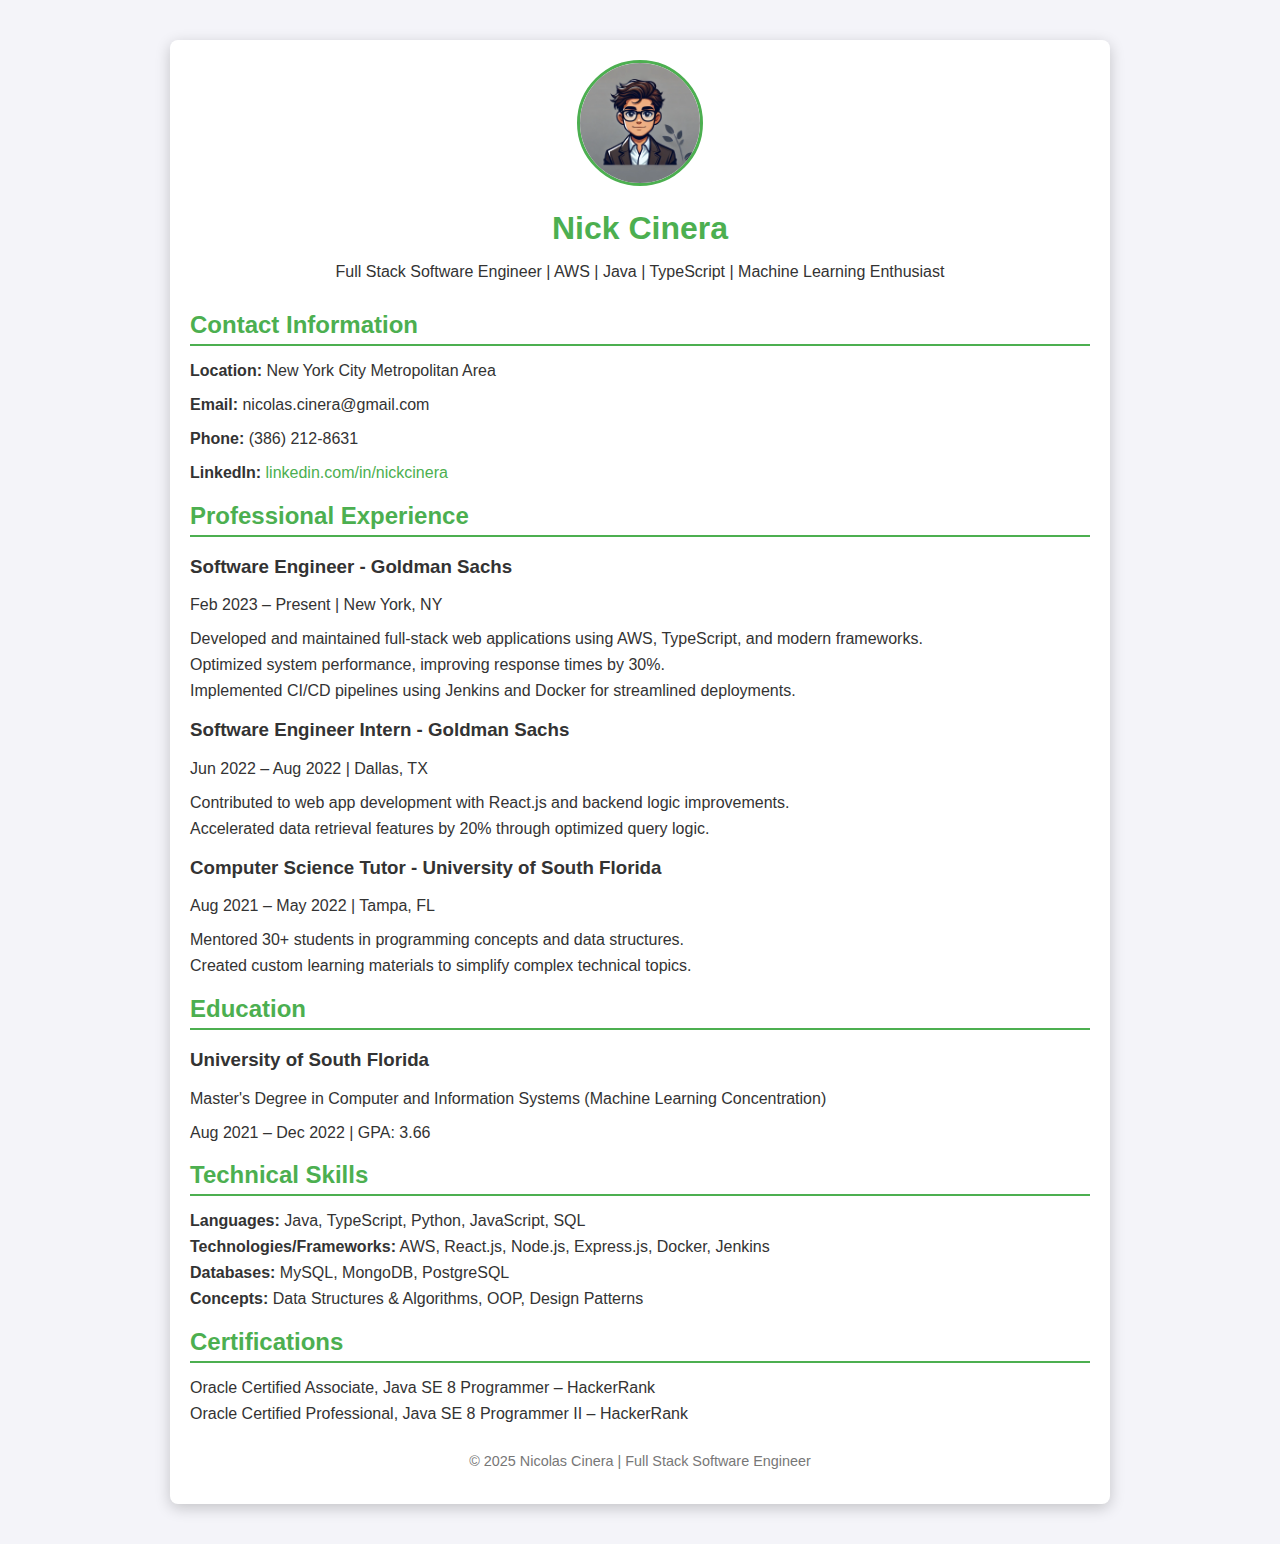
<file: index.html>
<!DOCTYPE html>
<html lang="en">
  <head>
    <meta charset="UTF-8" />
    <meta name="viewport" content="width=device-width, initial-scale=1.0" />
    <title>Nick Cinera - Full Stack Software Engineer</title>
    <link rel="stylesheet" href="styles.css" />
  </head>
  <body>
    <div class="container">
      <header>
        <img src="images/profile_picture.png" alt="Profile Picture" />
        <h1>Nick Cinera</h1>
        <p>
          Full Stack Software Engineer | AWS | Java | TypeScript | Machine
          Learning Enthusiast
        </p>
      </header>

      <section class="contact">
        <h2>Contact Information</h2>
        <p><b>Location:</b> New York City Metropolitan Area</p>
        <p><b>Email:</b> nicolas.cinera@gmail.com</p>
        <p><b>Phone:</b> (386) 212-8631</p>
        <p>
          <b>LinkedIn:</b>
          <a href="https://www.linkedin.com/in/nickcinera/" target="_blank"
            >linkedin.com/in/nickcinera</a
          >
        </p>
      </section>

      <section class="experience">
        <h2>Professional Experience</h2>
        <h3>Software Engineer - Goldman Sachs</h3>
        <p>Feb 2023 – Present | New York, NY</p>
        <ul>
          <li>
            Developed and maintained full-stack web applications using AWS,
            TypeScript, and modern frameworks.
          </li>
          <li>
            Optimized system performance, improving response times by 30%.
          </li>
          <li>
            Implemented CI/CD pipelines using Jenkins and Docker for streamlined
            deployments.
          </li>
        </ul>

        <h3>Software Engineer Intern - Goldman Sachs</h3>
        <p>Jun 2022 – Aug 2022 | Dallas, TX</p>
        <ul>
          <li>
            Contributed to web app development with React.js and backend logic
            improvements.
          </li>
          <li>
            Accelerated data retrieval features by 20% through optimized query
            logic.
          </li>
        </ul>

        <h3>Computer Science Tutor - University of South Florida</h3>
        <p>Aug 2021 – May 2022 | Tampa, FL</p>
        <ul>
          <li>
            Mentored 30+ students in programming concepts and data structures.
          </li>
          <li>
            Created custom learning materials to simplify complex technical
            topics.
          </li>
        </ul>
      </section>

      <section class="education">
        <h2>Education</h2>
        <h3>University of South Florida</h3>
        <p>
          Master's Degree in Computer and Information Systems (Machine Learning
          Concentration)
        </p>
        <p>Aug 2021 – Dec 2022 | GPA: 3.66</p>
      </section>

      <section class="skills">
        <h2>Technical Skills</h2>
        <ul>
          <li><b>Languages:</b> Java, TypeScript, Python, JavaScript, SQL</li>
          <li>
            <b>Technologies/Frameworks:</b> AWS, React.js, Node.js, Express.js,
            Docker, Jenkins
          </li>
          <li><b>Databases:</b> MySQL, MongoDB, PostgreSQL</li>
          <li>
            <b>Concepts:</b> Data Structures & Algorithms, OOP, Design Patterns
          </li>
        </ul>
      </section>

      <section class="certifications">
        <h2>Certifications</h2>
        <ul>
          <li>Oracle Certified Associate, Java SE 8 Programmer – HackerRank</li>
          <li>
            Oracle Certified Professional, Java SE 8 Programmer II – HackerRank
          </li>
        </ul>
      </section>

      <footer>
        <p>&copy; 2025 Nicolas Cinera | Full Stack Software Engineer</p>
      </footer>
    </div>
  </body>
</html>
</file>
<file: styles.css>
body {
  font-family: Arial, sans-serif;
  background-color: #f4f4f9;
  color: #333;
  margin: 0;
  padding: 0;
}

.container {
  max-width: 900px;
  margin: 40px auto;
  background: #fff;
  padding: 20px;
  border-radius: 8px;
  box-shadow: 0 4px 15px rgba(0, 0, 0, 0.2);
}

header {
  text-align: center;
  margin-bottom: 30px;
}

header img {
  width: 120px;
  height: 120px;
  border-radius: 50%;
  border: 3px solid #4caf50;
  margin-bottom: 15px;
}

header h1 {
  margin: 5px 0;
  color: #4caf50;
}

h2 {
  color: #4caf50;
  border-bottom: 2px solid #4caf50;
  padding-bottom: 5px;
  margin-bottom: 10px;
}

ul {
  list-style-type: none;
  padding: 0;
}

li {
  margin-bottom: 8px;
}

a {
  color: #4caf50;
  text-decoration: none;
}

footer {
  text-align: center;
  margin-top: 30px;
  font-size: 0.9rem;
  color: #777;
}
</file>
